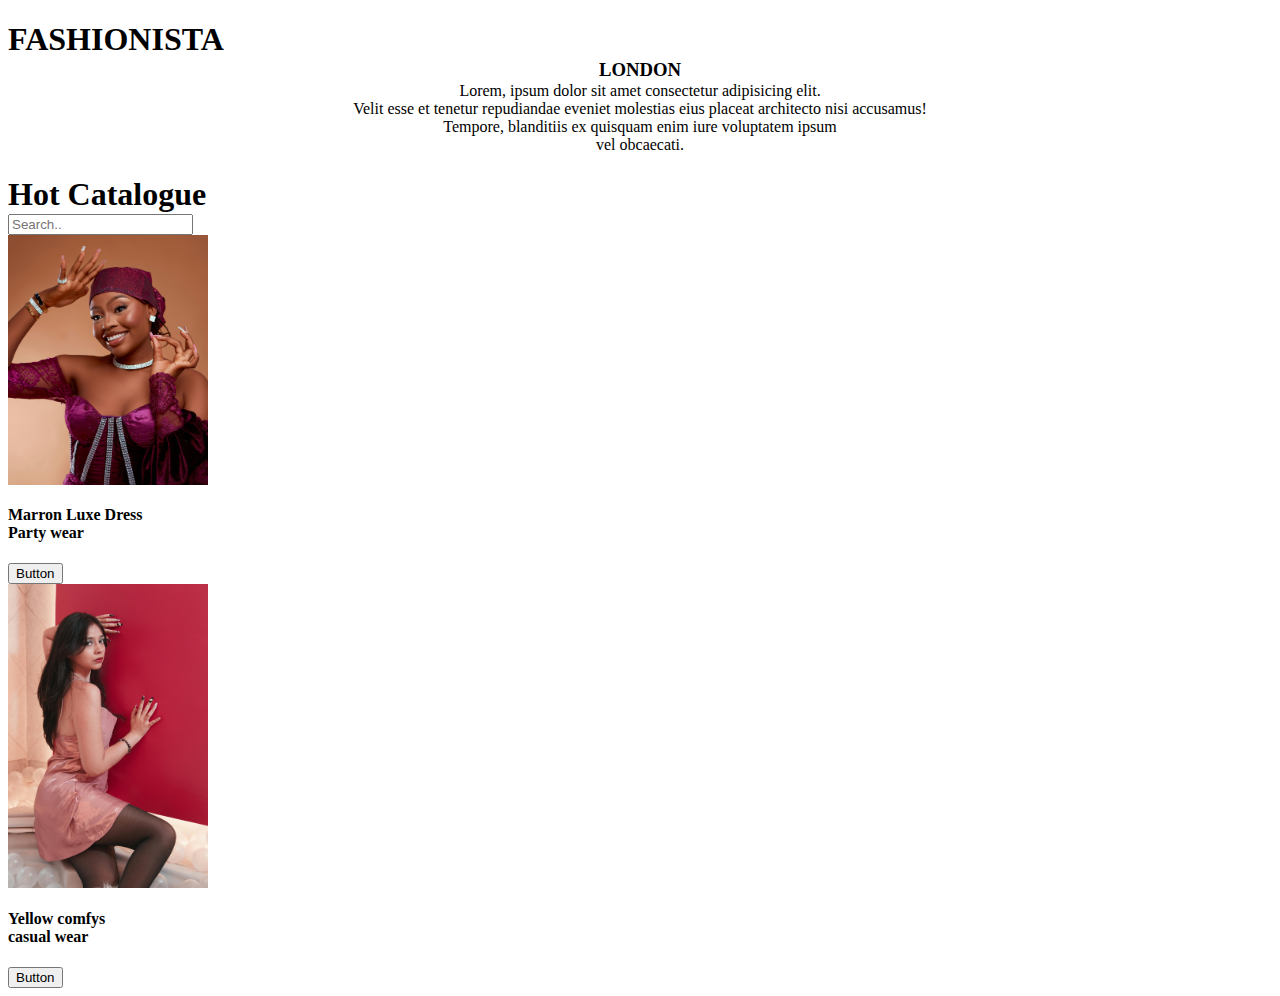
<file: amazom.html>
<!DOCTYPE html>
<html lang="en">

<head>
  <meta charset="UTF-8">
  <meta name="viewport" content="width=device-width, initial-scale=1.0">
  <title>Document</title>
  <link rel="stylesheet" href="/amazom.css">
</head>

<body>
  <div class="main">
    <h1>FASHIONISTA</h1>
    <h3>LONDON</h3>
    <P>Lorem, ipsum dolor sit amet consectetur adipisicing elit. <br> Velit esse et tenetur repudiandae eveniet
      molestias eius placeat architecto nisi accusamus! <br> Tempore, blanditiis ex quisquam enim iure voluptatem ipsum
      <br> vel obcaecati.</P>
  </div>

  <div class="submain">
    <h1>Hot Catalogue</h1>
    <input type="text" placeholder="Search..">
  </div>

  <div class="container">
  <img class="maroon" width="200px" src="/images/pexels-ayange-robert-795023958-19275026.jpg" alt="Snow">
  <h4>Marron Luxe Dress <br> <span>Party wear</span> </h4>
  <button class="btn">Button</button>
</div>
<div class="container">
  <img class="maroon" width="200px" src="/images/pexels-evoking-ephemerality-222334091-28389179.jpg" alt="Snow">
    <h4>Yellow comfys <br> <span>casual wear</span> </h4>
  <p></p>
  <button class="btn">Button</button>
</div>
</body>
</html>
</file>
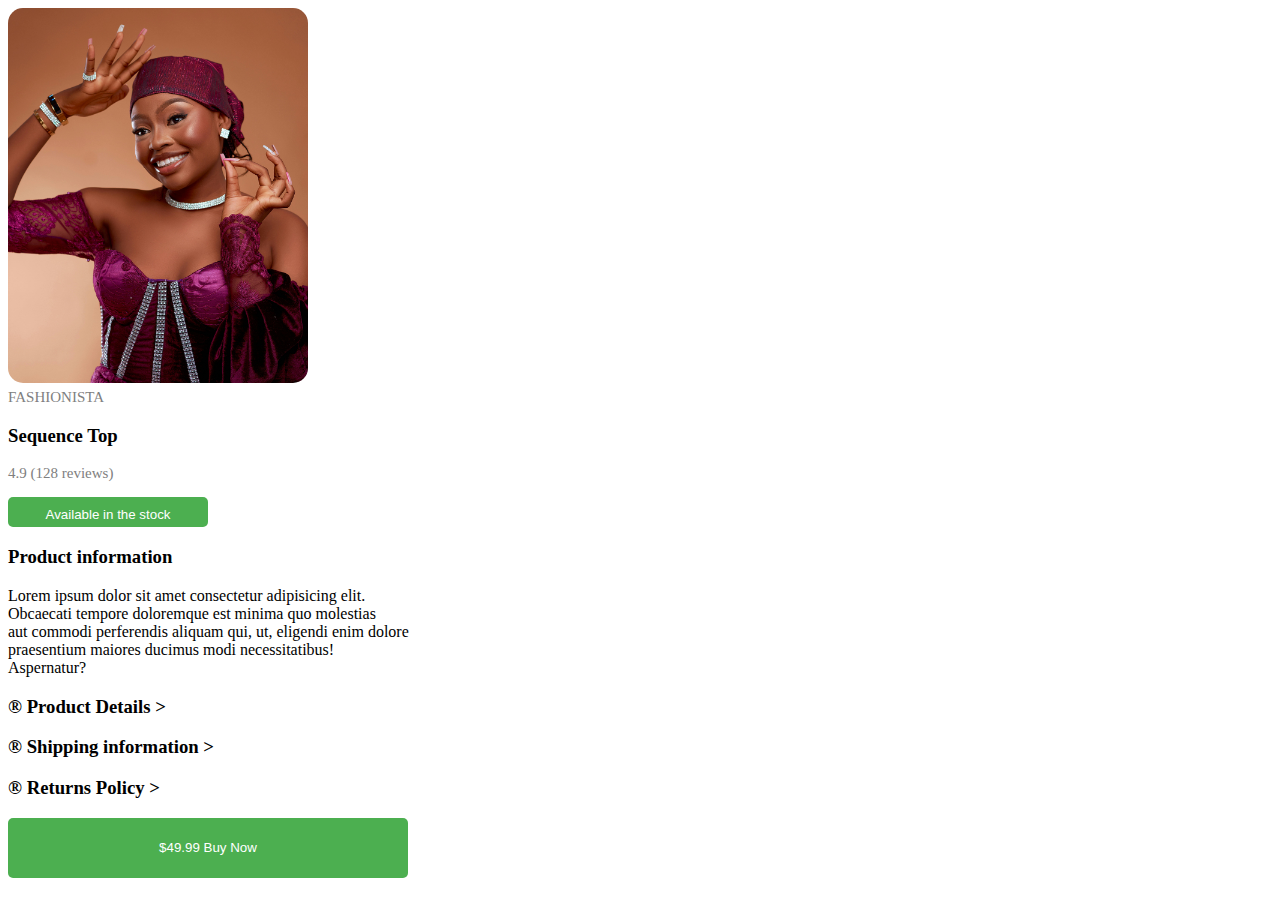
<file: second seq.html>
<!DOCTYPE html>
<html lang="en">

<head>
  <meta charset="UTF-8">
  <meta name="viewport" content="width=device-width, initial-scale=1.0">
  <title>Second Seq-Top</title>
  <link rel="stylesheet" href="/second seq.css">
</head>

<body>

  <body>
    <img class="img" src="/images/pexels-ayange-robert-795023958-19275026.jpg" alt="">
    <p class="fashionista">FASHIONISTA</p>

    <h3>Sequence Top</h3>

    <p class="fashionista">4.9 (128 reviews)</p>

    <button class="firstbtn">Available in the stock</button>

    <h3>Product information</h3>

    <p>Lorem ipsum dolor sit amet consectetur adipisicing elit. <br> Obcaecati tempore doloremque est minima quo
      molestias
      <br> aut commodi perferendis aliquam qui, ut, eligendi enim dolore <br> praesentium maiores ducimus modi
      necessitatibus! <br> Aspernatur?
    </p>

    <h3><a href=""></a>&reg; Product Details ></h3>
    <h3><a href=""></a>&reg; Shipping information ></h3>
    <h3><a href=""></a>&reg; Returns Policy ></h3>

    <button class="secondbtn">$49.99 Buy Now</button>
  </body>

</html>
</file>
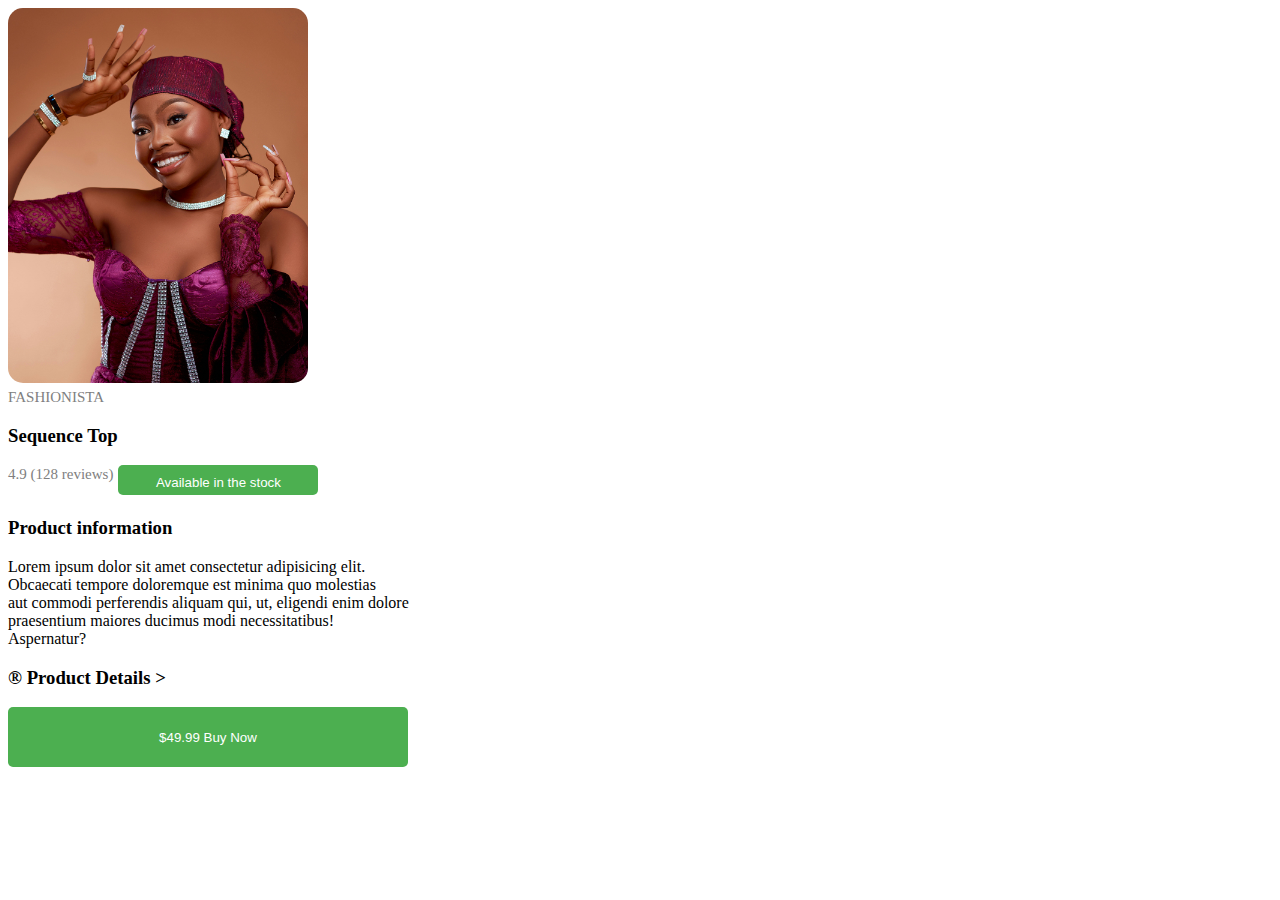
<file: sequence.html>
<!DOCTYPE html>
<html lang="en">

<head>
  <meta charset="UTF-8">
  <meta name="viewport" content="width=device-width, initial-scale=1.0">
  <title>Sequence-Top</title>
</head>
<link rel="stylesheet" href="/sequence.css">

<body>
  <img class="img" src="/images/pexels-ayange-robert-795023958-19275026.jpg" alt="">
  <p class="fashionista">FASHIONISTA</p>

  <h3>Sequence Top</h3>

  <div class="review">
    <i class="fi fi-sr-shopping-cart-add"></i>
     <p class="fashionista">4.9 (128 reviews)</p>

  <button class="firstbtn">Available in the stock</button>
  </div>
 

  <h3>Product information</h3>

  <p>Lorem ipsum dolor sit amet consectetur adipisicing elit. <br> Obcaecati tempore doloremque est minima quo molestias
    <br> aut commodi perferendis aliquam qui, ut, eligendi enim dolore <br> praesentium maiores ducimus modi
    necessitatibus! <br> Aspernatur?</p>

  <h3><a href=""></a>&reg; Product Details ></h3>

  <button class="secondbtn">$49.99 Buy Now</button>

</body>
</html>
</file>
<file: amazom.css>
.main, h1, h3, p{
  text-align: center;
}

.main, h1{
  margin-bottom: 1px;
}

.main, h3{
  margin-top: 1px;
  margin-bottom: 1px;
}

.main, p{
  margin-top: 1px;
}

.submain, h1{
  text-align: left;
}

.maroon{
  display: flex;
}
</file>
<file: second seq.css>
.img {
  width: 300px;
  border-radius: 15px;
  margin-bottom: 1px;
}

.img:hover {
  box-shadow: 0 0 2px 1px rgba(0, 140, 186, 0.5);
}

.fashionista {
  font-size: 15px;
  color: grey;
  margin-top: 1px;
}

.firstbtn {
  background-color: #4CAF50;
  color: white;
  padding: 10px 20px;
  border: none;
  border-radius: 5px;
  height: 30px;
  width: 200px;
}

.firstbtn:hover {
  background-color: blueviolet;
}

.secondbtn {
  background-color: #4CAF50;
  color: white;
  padding: 10px 20px;
  border: none;
  border-radius: 5px;
  height: 60px;
  width: 400px;
}

.secondbtn:hover {
  background-color: blueviolet;
}
</file>
<file: sequence.css>
.img {
  width: 300px;
  border-radius: 15px;
  margin-bottom: 1px;
}

.img:hover {
  box-shadow: 0 0 2px 1px rgba(0, 140, 186, 0.5);
}

.review {
  display: flex;
  text-align: center;
}

.fashionista {
  font-size: 15px;
  color: grey;
  margin-top: 1px;
  margin-right: 5px;
}

.firstbtn {
  background-color: #4CAF50;
  color: white;
  padding: 10px 20px;
  border: none;
  border-radius: 5px;
  height: 30px;
  width: 200px;
}

.firstbtn:hover {
  background-color: blueviolet;
}

.secondbtn {
  background-color: #4CAF50;
  color: white;
  padding: 10px 20px;
  border: none;
  border-radius: 5px;
  height: 60px;
  width: 400px;
}

.secondbtn:hover {
  background-color: blueviolet;
}
</file>
